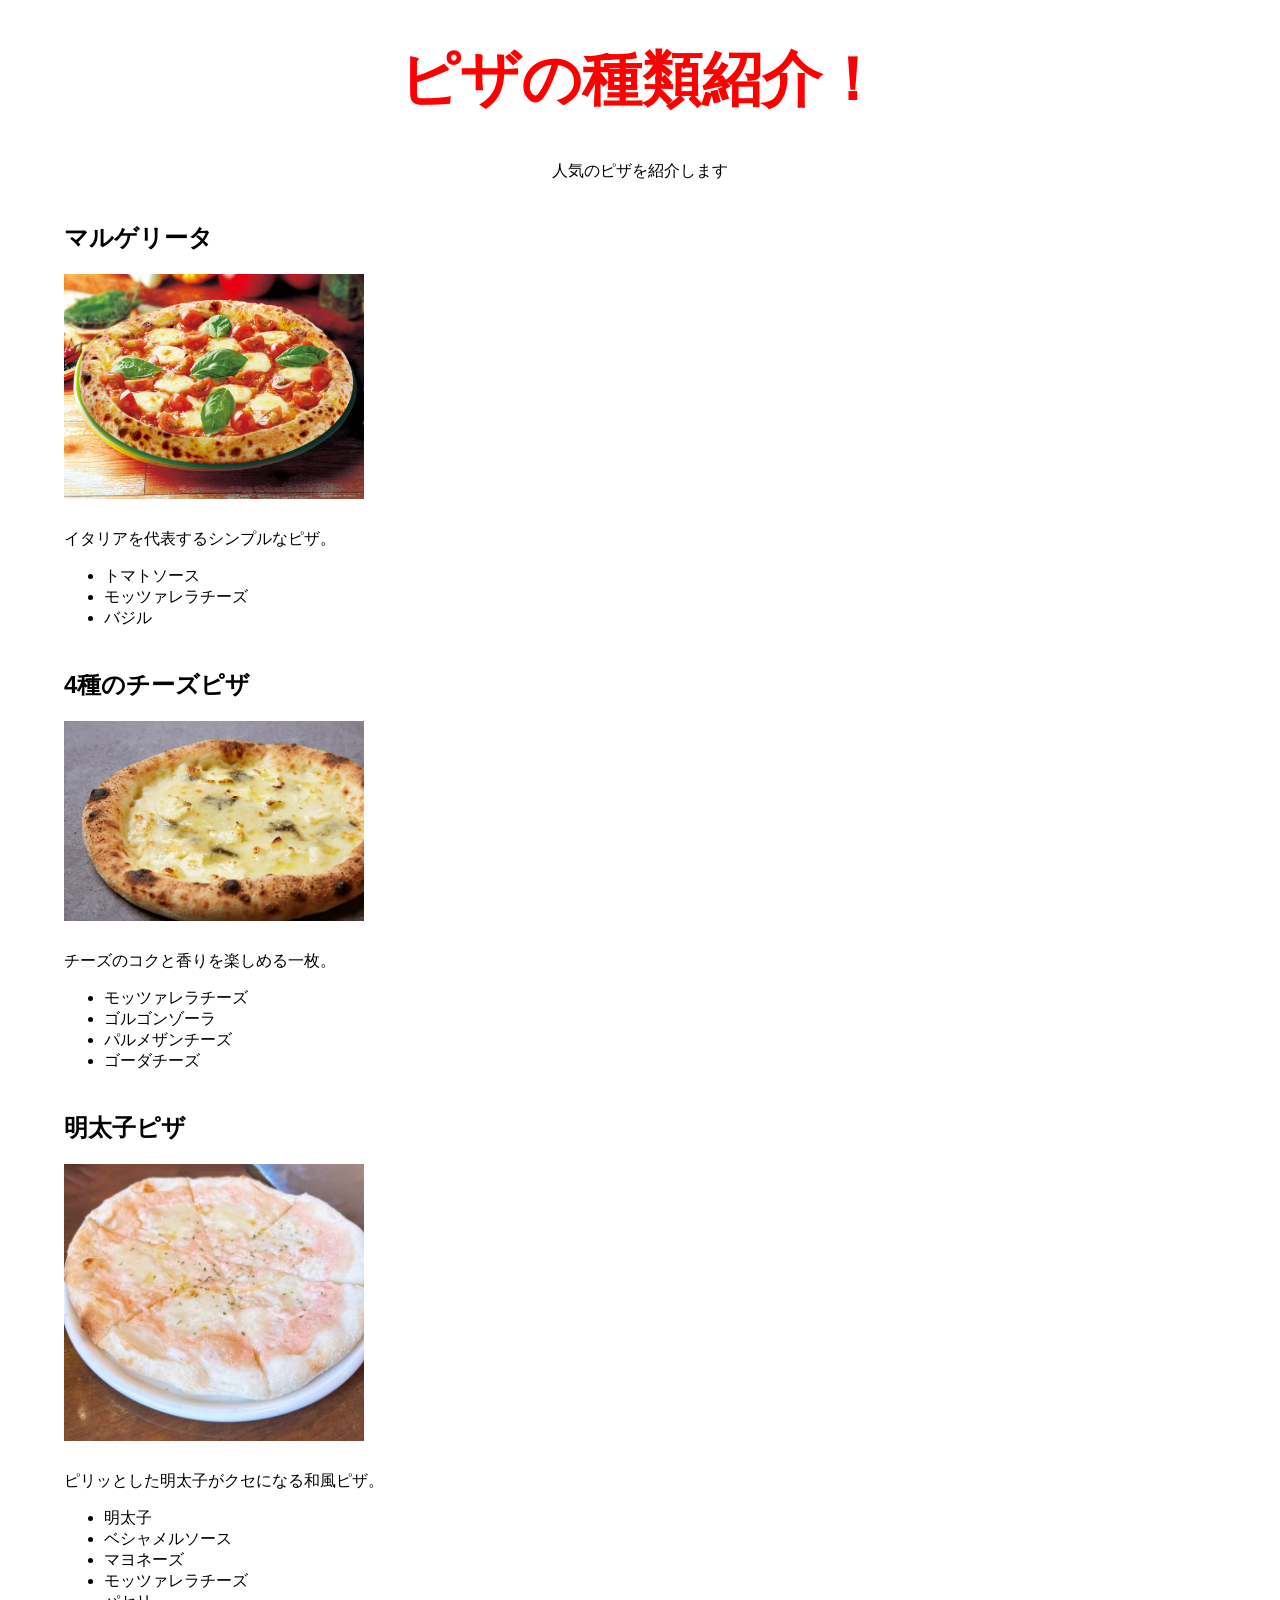
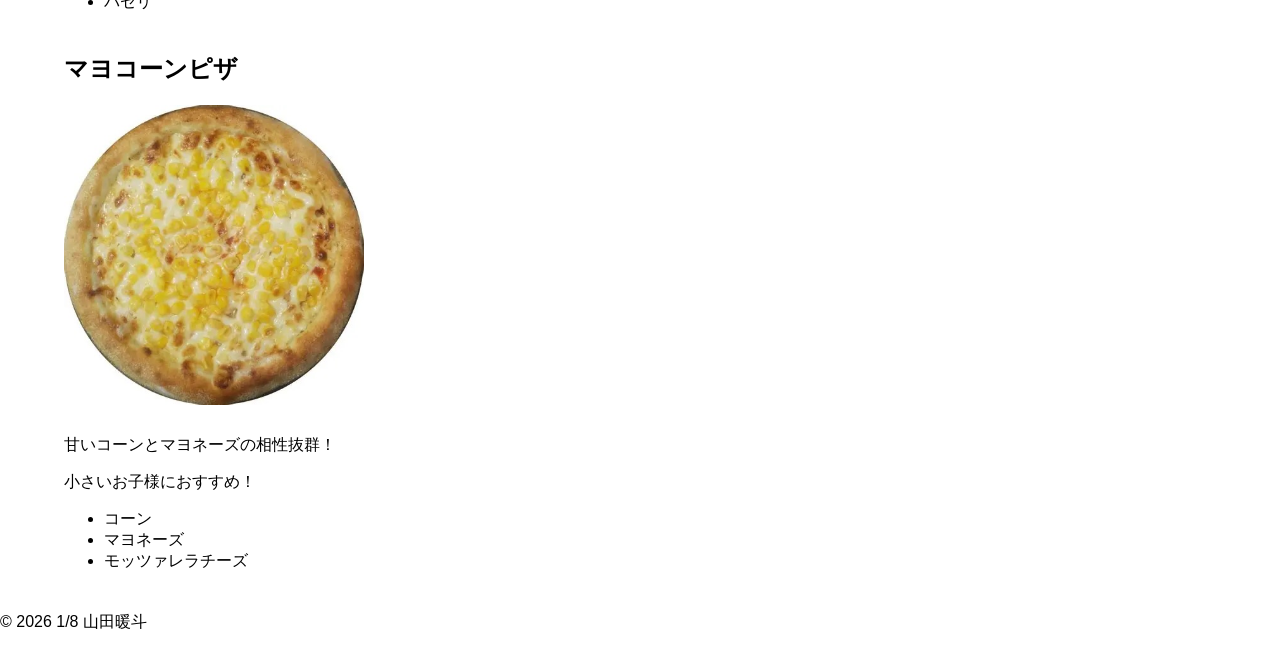
<file: index.html>
<!DOCTYPE html>
<html lang="ja">
<head>
  <meta charset="UTF-8">
  <title>ピザの種類紹介</title>
  <link rel="stylesheet" href="style.css">
</head>
<body>

  <header class="header">
    <h1 class="title">ピザの種類紹介！</h1>
    <p>人気のピザを紹介します</p>
  </header>

  <main class="main">

    <div class="pizza">
      <h2>マルゲリータ</h2>
      <img src="margherita.jpg" alt="c:\Users\PC_User\Desktop\pizza-site\margherita.jpg" class="pizza-img">
      <p>イタリアを代表するシンプルなピザ。</p>
      <ul>
        <li>トマトソース</li>
        <li>モッツァレラチーズ</li>
        <li>バジル</li>
      </ul>
    </div>

    <div class="pizza">
      <h2>4種のチーズピザ</h2>
      <img src="cheese.jpg" alt="c:\Users\PC_User\Desktop\pizza-site\cheese.jpg" class="pizza-img">
      <p>チーズのコクと香りを楽しめる一枚。</p>
      <ul>
        <li>モッツァレラチーズ</li>
        <li>ゴルゴンゾーラ</li>
        <li>パルメザンチーズ</li>
        <li>ゴーダチーズ</li>
      </ul>
    </div>

    <div class="pizza">
      <h2>明太子ピザ</h2>
      <img src="mentaiko.jpg" alt="c:\Users\PC_User\Desktop\pizza-site\mentaiko.jpg" class="pizza-img">
      <p>ピリッとした明太子がクセになる和風ピザ。</p>
      <ul>
        <li>明太子</li>
        <li>ベシャメルソース</li>
        <li>マヨネーズ</li>
        <li>モッツァレラチーズ</li>
        <li>パセリ</li>
      </ul>
    </div>

    <div class="pizza">
      <h2>マヨコーンピザ</h2>
      <img src="corn.jpg" alt="c:\Users\PC_User\Desktop\pizza-site\corn.jpg" class="pizza-img">
      <p>甘いコーンとマヨネーズの相性抜群！</p>
      <p>小さいお子様におすすめ！</p>
      <ul>
        <li>コーン</li>
        <li>マヨネーズ</li>
        <li>モッツァレラチーズ</li>
      </ul>
    </div>

  </main>

  <footer class="footer">
    <p>© 2026 1/8 山田暖斗</p>
  </footer>

</body>
</html>
</file>
<file: style.css>
body {
  margin: 0;
  font-family: sans-serif;
  color: #000000;
}
.title{color:red;}

.header {
  text-align: center;
  margin-bottom: 40px;
}

h1 {
  font-size: 60px;
}

.main {
  width: 90%;
  margin: 0 auto;
}

.pizza {
  margin-bottom: 40px;
}

.pizza-img {
  width: 300px;
  margin: 10px 0;
}

h2 {
  font-size: 24px;
  margin-bottom: 10px;
}
</file>
